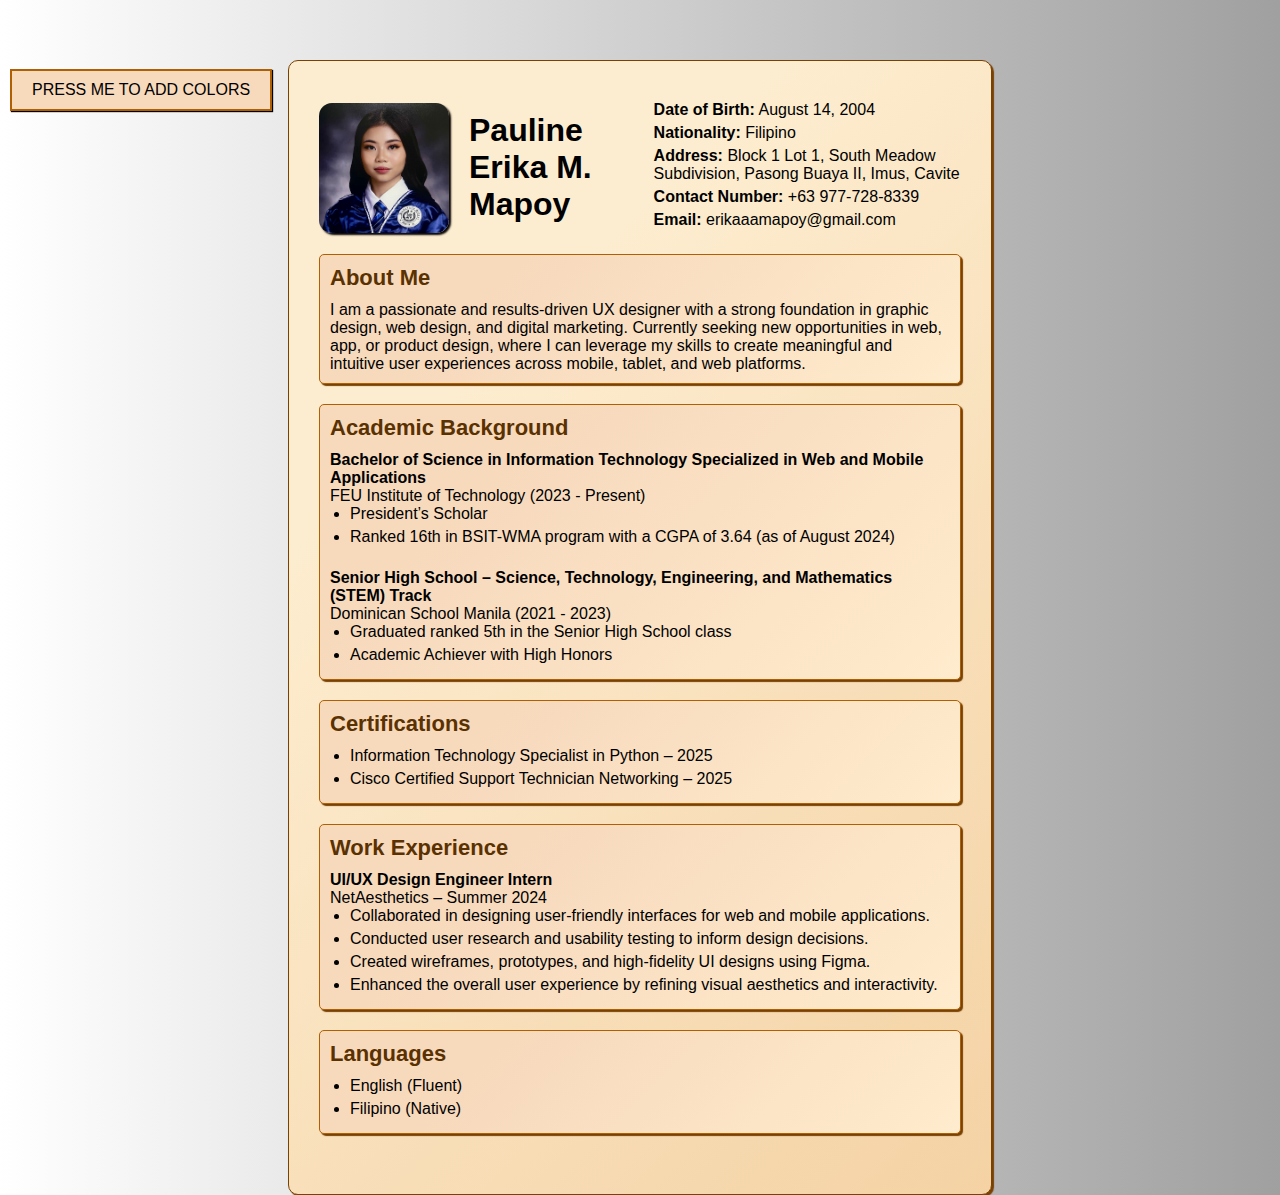
<file: S1-TECHNICAL (Resume)/index.html>
<!DOCTYPE html>
<html lang="en">
<head>
    <meta charset="UTF-8">
    <meta name="viewport" content="width=device-width, initial-scale=1.0">
    <title>Pauline Erika Mapoy - Resume</title>
    <link rel="stylesheet" href="index.css">
</head>
<body>
    <button id="colorButton" onclick="changeColor()">PRESS ME TO ADD COLORS</button>

    <div class="resume">
        <div class="header">
            <img src="erikamapoy.jpeg" alt="Pauline Erika Mapoy" class="photo">
            <h1>Pauline Erika M. Mapoy</h1>
            <div class="personal-info">
                <p><strong>Date of Birth:</strong> August 14, 2004</p>
                <p><strong>Nationality:</strong> Filipino</p>
                <p><strong>Address:</strong> Block 1 Lot 1, South Meadow Subdivision, Pasong Buaya II, Imus, Cavite</p>
                <p><strong>Contact Number:</strong> +63 977-728-8339</p>
                <p><strong>Email:</strong> erikaaamapoy@gmail.com</p>
            </div>
        </div>

        <div class="section">
            <h2>About Me</h2>
            <p>I am a passionate and results-driven UX designer with a strong foundation in graphic design, web design, and digital marketing. Currently seeking new opportunities in web, app, or product design, where I can leverage my skills to create meaningful and intuitive user experiences across mobile, tablet, and web platforms.</p>
        </div>

        <div class="section">
            <h2>Academic Background</h2>
            <p><strong>Bachelor of Science in Information Technology Specialized in Web and Mobile Applications</strong><br>FEU Institute of Technology (2023 - Present)</p>
            <ul>
                <li>President’s Scholar</li>
                <li>Ranked 16th in BSIT-WMA program with a CGPA of 3.64 (as of August 2024)</li>
            </ul>
            <br>
            <p><strong>Senior High School – Science, Technology, Engineering, and Mathematics (STEM) Track</strong><br>Dominican School Manila (2021 - 2023)</p>
            <ul>
                <li>Graduated ranked 5th in the Senior High School class</li>
                <li>Academic Achiever with High Honors</li>
            </ul>
        </div>

        <div class="section">
            <h2>Certifications</h2>
            <ul>
                <li>Information Technology Specialist in Python – 2025</li>
                <li>Cisco Certified Support Technician Networking – 2025</li>
            </ul>
        </div>

        <div class="section">
            <h2>Work Experience</h2>
            <p><strong>UI/UX Design Engineer Intern</strong><br>NetAesthetics – Summer 2024</p>
            <ul>
                <li>Collaborated in designing user-friendly interfaces for web and mobile applications.</li>
                <li>Conducted user research and usability testing to inform design decisions.</li>
                <li>Created wireframes, prototypes, and high-fidelity UI designs using Figma.</li>
                <li>Enhanced the overall user experience by refining visual aesthetics and interactivity.</li>
            </ul>
        </div>

        <div class="section">
            <h2>Languages</h2>
            <ul>
                <li>English (Fluent)</li>
                <li>Filipino (Native)</li>
            </ul>
        </div>
    </div>

    <script src="index.js"></script>
</body>
</html>
</file>
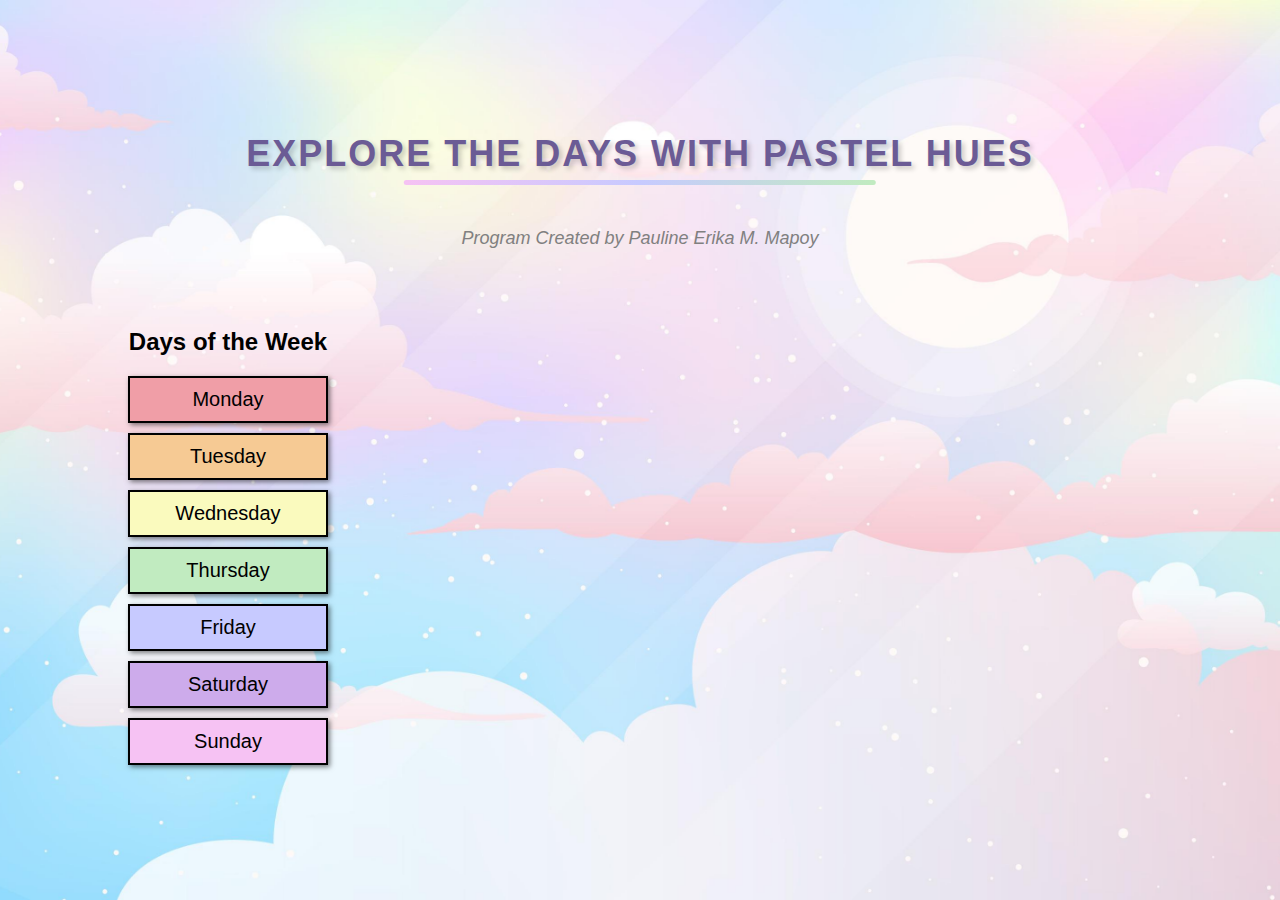
<file: S2-TECHNICAL (days of the week)/index.html>
<!DOCTYPE html>
<html lang="en">
<head>
    <meta charset="UTF-8">
    <meta name="viewport" content="width=device-width, initial-scale=1.0">
    <title>Animated Weekdays</title>
    <link rel="stylesheet" href="styles.css">
</head> 
<body>
    <div class="header">
        <h1>Explore the Days with Pastel Hues</h1>
        <p class="subtitle">Program Created by Pauline Erika M. Mapoy</p>
    </div>
    <div class="container">
        <div class="button-container">
            <h2 class="title">Days of the Week</h2>
            <button onclick="showBox('Monday')">Monday</button>
            <button onclick="showBox('Tuesday')">Tuesday</button>
            <button onclick="showBox('Wednesday')">Wednesday</button>
            <button onclick="showBox('Thursday')">Thursday</button>
            <button onclick="showBox('Friday')">Friday</button>
            <button onclick="showBox('Saturday')">Saturday</button>
            <button onclick="showBox('Sunday')">Sunday</button>
        </div>
        <div class="box-container"></div>
    </div>
    <script src="script.js"></script>
</body>
</html>
</file>
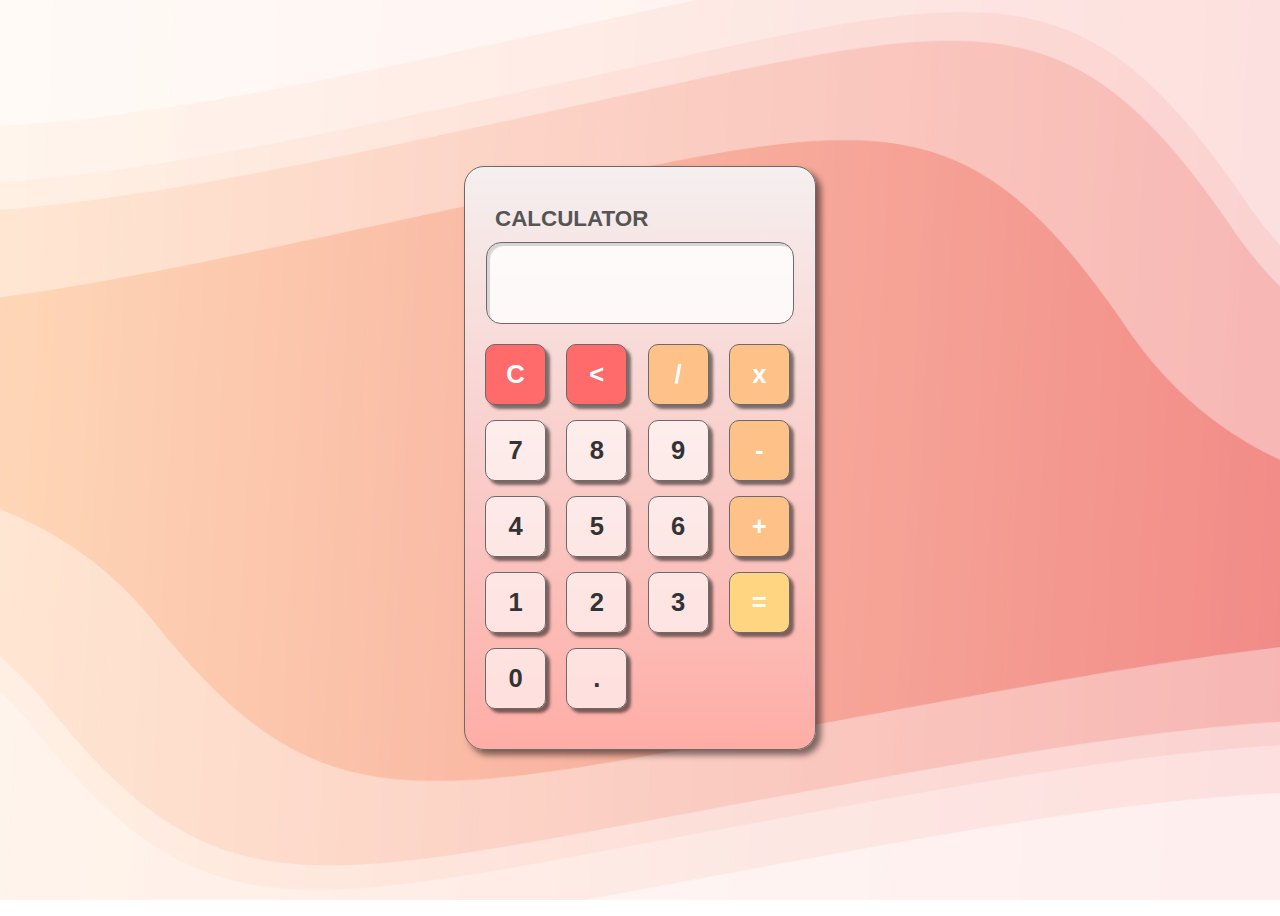
<file: S3-TECHNICAL (Calculator)/index.html>
<!DOCTYPE html>
<html lang="en">
<head>
    <meta charset="UTF-8">
    <meta name="viewport" content="width=device-width, initial-scale=1.0">
    <title>Calculator</title>
    <link rel="stylesheet" href="styles.css">
</head>
<body>
    <div class="calculator">
        <h2>CALCULATOR</h2> 
        <input type="text" id="display" disabled>
        <div class="buttons">
            <button class="reset" onclick="clearDisplay()">C</button>
            <button class="del" onclick="deleteLast()">&lt;</button>
            <button class="operator" onclick="appendToDisplay('/')">/</button>
            <button class="operator" onclick="appendToDisplay('*')">x</button>

            <button onclick="appendToDisplay('7')">7</button>
            <button onclick="appendToDisplay('8')">8</button>
            <button onclick="appendToDisplay('9')">9</button>
            <button class="operator" onclick="appendToDisplay('-')">-</button>

            <button onclick="appendToDisplay('4')">4</button>
            <button onclick="appendToDisplay('5')">5</button>
            <button onclick="appendToDisplay('6')">6</button>
            <button class="operator" onclick="appendToDisplay('+')">+</button>

            <button onclick="appendToDisplay('1')">1</button>
            <button onclick="appendToDisplay('2')">2</button>
            <button onclick="appendToDisplay('3')">3</button>
            <button class="equals" onclick="calculateResult()">=</button>

            <button onclick="appendToDisplay('0')">0</button>
            <button onclick="appendToDisplay('.')">.</button>
        </div>
    </div>

    <script src="script.js"></script>
</body>
</html>
</file>
<file: S1-TECHNICAL (Resume)/index.css>
body, h1, h2, p, ul, li {
    margin: 0;
    padding: 0;
}

body {
    font-family: Arial, sans-serif;
    background: #FFFFFF;
    background: linear-gradient(90deg, #FFFFFF, #a0a0a0);
    display: flex;
    justify-content: center;
    align-items: flex-start;
    height: 120vh;
    margin: 0;
    padding-top: 20px;
}

#colorButton {
    position: absolute;
    left: 10px;
    top: 10%;
    transform: translateY(-50%);
    padding: 10px 20px;
    background-color: #f7d9bc;
    border: 2px solid #b05f03;
    cursor: pointer;
    font-size: 16px;
    transition: background-color 0.3s;
    box-shadow: 1px 1px 1px rgb(0, 0, 0);
}

#colorButton:hover {
    background-color: #C7FCFC;
    border: 2px solid #34C1C5;
    box-shadow: 1px 1px 1px rgb(0, 0, 0);
}

.resume {
    width: 55vw;
    min-width: 600px;
    max-width: 850px;
    padding: 30px;
    border-radius: 10px;
    box-shadow: 0 0 10px rgba(0, 0, 0, 0.1);
    box-sizing: border-box;
    margin: 0 auto;
    margin-top: 40px;
    padding-top: 40px;
    padding-bottom: 40px;
    transition: background 0.3s ease;
    background-color: #f4d2a4;
    background-image: linear-gradient(315deg, #f4d2a4 0%, #fdedd0 74%);
    border: 1px solid #794102;
    box-shadow: 2px 2px 1px #794102;
}

.header {
    display: flex;
    align-items: center;
    margin-bottom: 20px;
}

.photo {
    width: 130px;
    height: 130px;
    border-radius: 10%;
    margin-right: 20px;
    padding: 0px;
    box-shadow: 2px 2px 2px #080400;
    border-color: #000000;
}

.personal-info p {
    font-size: 16px;
    margin-bottom: 5px;
    color: #000000;
}

.section {
    margin-bottom: 20px;
    padding: 10px;
    border: 1px solid #b05f03;
    border-radius: 5px;
    background-color: #FFEBCD;
    background-image: linear-gradient(315deg, #FFEBCD 0%, #f7d9bc 74%);
    box-shadow: 2px 2px 1px #794102;
}

h2 {
    font-size: 22px;
    margin-bottom: 10px;
    color: #000000;
}

ul {
    list-style-type: disc;
    margin-left: 20px;
}

ul li {
    margin-bottom: 5px;
}

.colorful {
    background-color: #ff7f00;
    color: white;
}

.colorful h2, .colorful p {
    color: rgb(0, 30, 68);
}

.colorful .section {
    box-shadow: 2px 2px 1px rgb(0, 0, 0);
    background: #E8B887;
    background: linear-gradient(270deg, #E8B887, #F7D98A);
    border-color: #000000;
}

.resume.default {
    box-shadow: 0 4px 8px 0 rgba(0, 0, 0, 0.2), 0 6px 20px 0 rgba(0, 0, 0, 0.19);
    background-color: white;
    color: rgb(0, 0, 0);
}

.resume.colorful {
    box-shadow: 0 4px 8px 0 rgba(0, 0, 0, 0.2), 0 6px 20px 0 rgba(0, 0, 0, 0.19);
    background: #34C1C5;
    background: radial-gradient(at left center, #34C1C5, #C7FCFC);
    color: rgb(0, 0, 0);
    border: 1px solid #000000;
    box-shadow: 2px 2px 1px #000000;
}

h2 {
    color: #5a3101;
}

button {
    color: black;
}

.resume {
    padding-top: 40px;
    padding-bottom: 40px;
}
</file>
<file: S2-TECHNICAL (days of the week)/styles.css>
body {
    font-family: Arial, sans-serif;
    margin: 0;
    background-image: url('pastelbg.jpg'); 
    background-size: cover;
    background-position: center;
    display: flex;
    flex-direction: column; 
    justify-content: center;
    align-items: center;
    height: 100vh;
    text-align: center;
}

h1 {
    font-size: 32px;
    font-weight: bold;
    margin-top: 20px;
    color: black;
}

.container {
    display: flex;
    width: 80%;
    justify-content: space-between;
    align-items: center;
}

.button-container {
    display: flex;
    flex-direction: column;
    align-items: center;
    gap: 10px;
}

.title {
    font-size: 24px;
    font-weight: bold;
    margin-bottom: 10px;
}

button {
    padding: 10px 20px;
    border: 2px solid black;
    box-shadow: 2px 2px 5px rgba(0, 0, 0, 0.5);
    color: black;
    cursor: pointer;
    width: 200px;
    text-align: center;
    font-size: 20px;
    transition: background 0.3s, transform 0.2s ease-in-out;
}

button:nth-child(2) { background-color: #F09EA7; }
button:nth-child(3) { background-color: #F6CA94; } 
button:nth-child(4) { background-color: #FAFABE; } 
button:nth-child(5) { background-color: #C1EBC0; } 
button:nth-child(6) { background-color: #C7CAFF; } 
button:nth-child(7) { background-color: #CDABEB; } 
button:nth-child(8) { background-color: #F6C2F3; } 

button:nth-child(2):hover { background-color: #e88c98; }
button:nth-child(3):hover { background-color: #e6b884; }
button:nth-child(4):hover { background-color: #e9e99e; }
button:nth-child(5):hover { background-color: #a8d9a9; }
button:nth-child(6):hover { background-color: #b0b6e6; }
button:nth-child(7):hover { background-color: #b79bd9; }
button:nth-child(8):hover { background-color: #e1aede; }

.box-container {
    width: 50%;
    display: flex;
    justify-content: center;
    align-items: center;
    position: relative;
    height: 500px;
}

.box {
    width: 400px; 
    height: 400px;
    background-color: white;
    border: 10px solid transparent;
    position: absolute;
    transition: top 1s ease, background-color 1s ease, border-color 1s ease;
}

.header {
    text-align: center;
    margin-bottom: 20px;
}

h1 {
    font-size: 36px;
    font-weight: bold;
    color: #6b5b95; 
    text-transform: uppercase;
    letter-spacing: 2px;
    text-shadow: 3px 3px 5px rgba(0, 0, 0, 0.2);
    position: relative;
    display: inline-block;
    padding-bottom: 10px;
}

h1::after {
    content: "";
    width: 60%;
    height: 5px;
    background: linear-gradient(to right, #f6c2f3, #c7caff, #c1ebc0);
    position: absolute;
    bottom: 0;
    left: 50%;
    transform: translateX(-50%);
    border-radius: 5px;
}

.subtitle {
    font-size: 18px;
    color: gray;
    font-style: italic;
}

button:hover {
    transform: scale(1.15); 
    filter: brightness(1.1); 
    transition: transform 0.3s ease, filter 0.3s ease;
}
</file>
<file: S3-TECHNICAL (Calculator)/styles.css>
body {
    display: flex;
    justify-content: center;
    align-items: center;
    height: 100vh;
    background: url('background.jpg') no-repeat center center fixed;
    background-size: cover;
    font-family: 'Poppins', sans-serif;
}

.calculator {
    background: linear-gradient(to top, #feada6 0%, #f5efef 100%);
    padding: 20px;
    border-radius: 20px;
    border: 1px solid #6a6a6a; 
    box-shadow: 5px 5px 6px rgba(0, 0, 0, 0.5); 
    text-align: center;
    width: 310px; 
    display: flex;
    flex-direction: column;
    align-items: center;
}

h2 {
    font-size: 1.4rem; 
    color: #555;
    margin-bottom: 10px;
    align-self: flex-start;
    padding-left: 10px;
}

#display {
    width: 92%;
    height: 60px;
    font-size: 2rem;
    text-align: right;
    padding: 10px;
    border-radius: 15px;
    border: none;
    background: rgba(255, 255, 255, 0.8);
    color: #333;
    outline: none;
    box-shadow: inset 3px 3px 1px rgba(0, 0, 0, 0.15);
    border: 1px solid #6a6a6a; 
}

.buttons {
    display: grid;
    grid-template-columns: repeat(4, 1fr);
    gap: 15px; 
    padding: 20px;
    width: 100%;
}

button {
    width: 61px;
    height: 61px;
    font-size: 1.6rem;
    border: none;
    border-radius: 10px; 
    cursor: pointer;
    background: rgba(255, 255, 255, 0.6);
    color: #333;
    font-weight: bold;
    box-shadow: 4px 4px 3px rgba(0, 0, 0, 0.5); 
    transition: all 0.2s ease-in-out;
    border: 1px solid #6a6a6a; 
}

button:hover {
    transform: translateY(5px); 
    box-shadow: 2px 2px 1px rgba(0, 0, 0, 0.2);
}

.number:hover {
    background: #666; 
    color: white;
}

.operator {
    background: #fec187; 
    color: white;
}

.operator:hover {
    background: #ff9d42;
}

.del, .reset {
    background: #FF6B6B; 
    color: white;
}

.del:hover, .reset:hover {
    background: #E63946;
}

.equals {
    background: #ffd581; 
    color: white;
}

.equals:hover {
    background: #ffc041;
}
</file>
